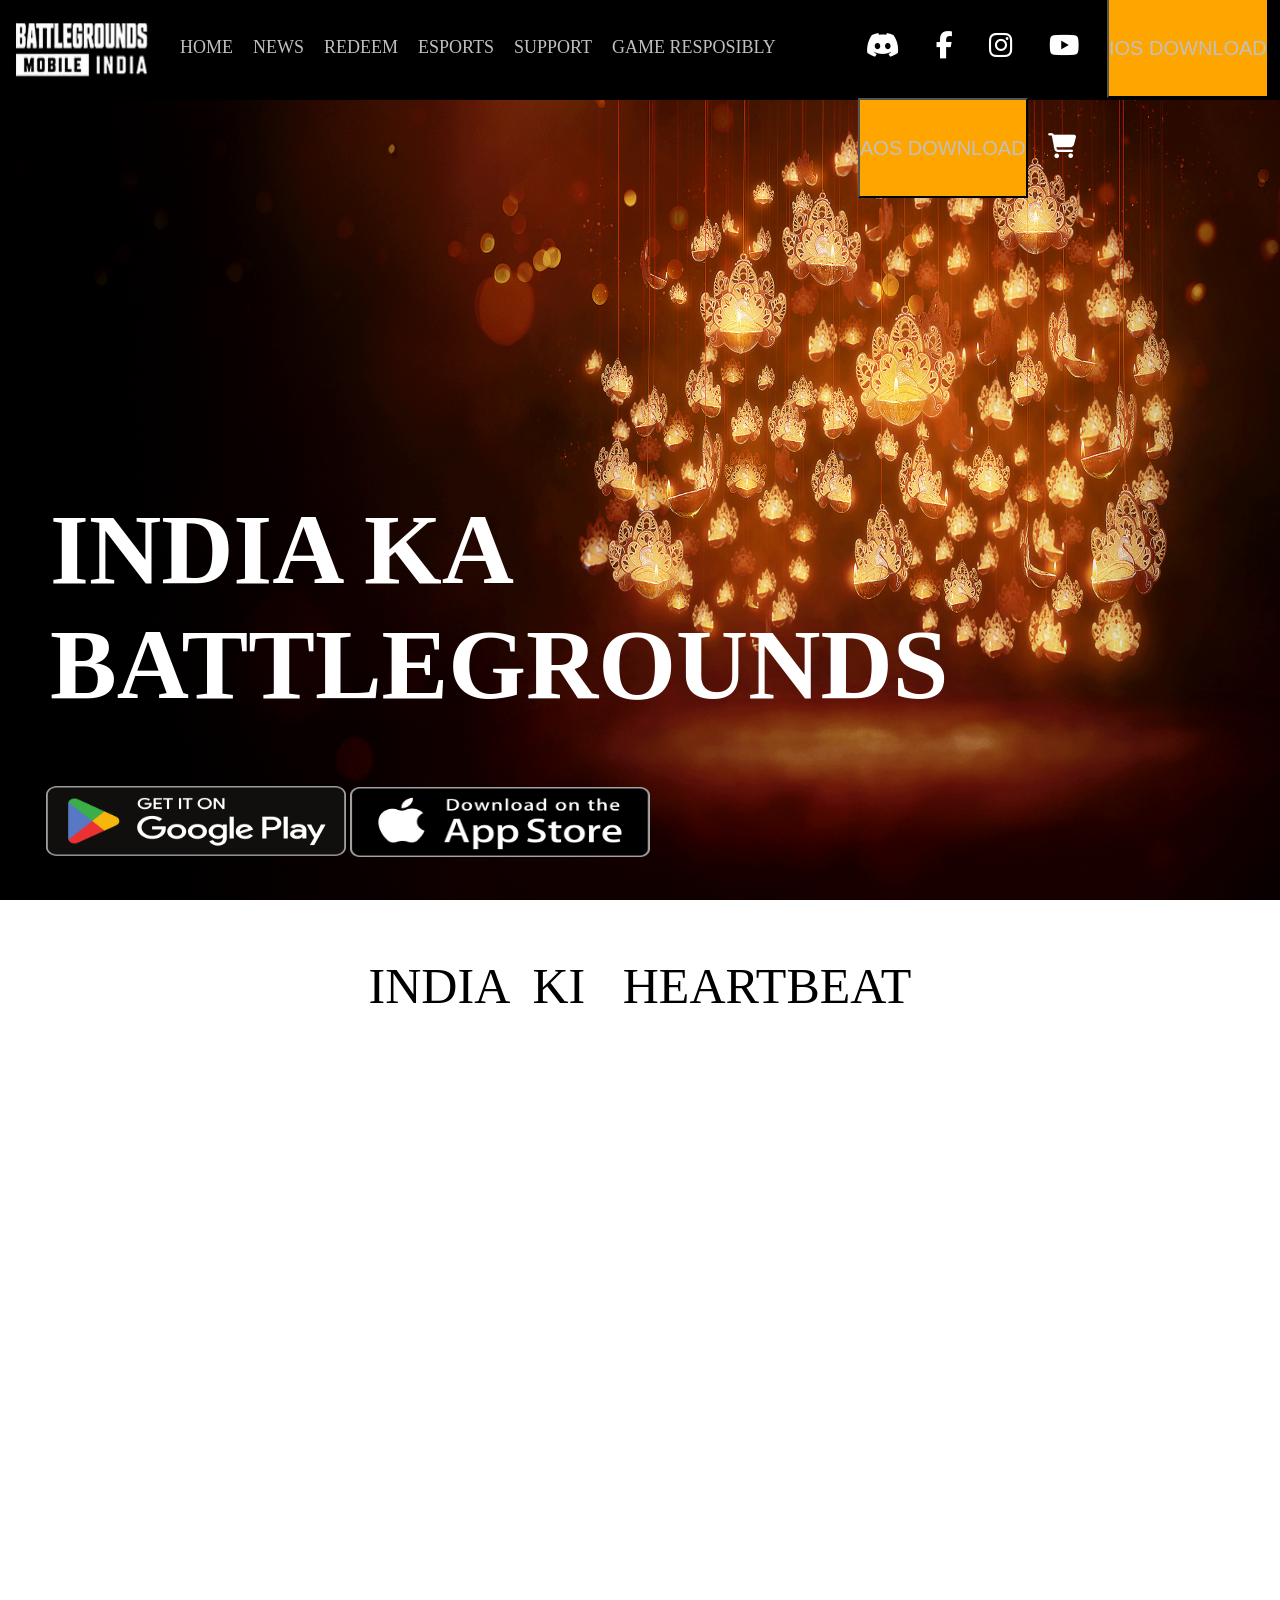
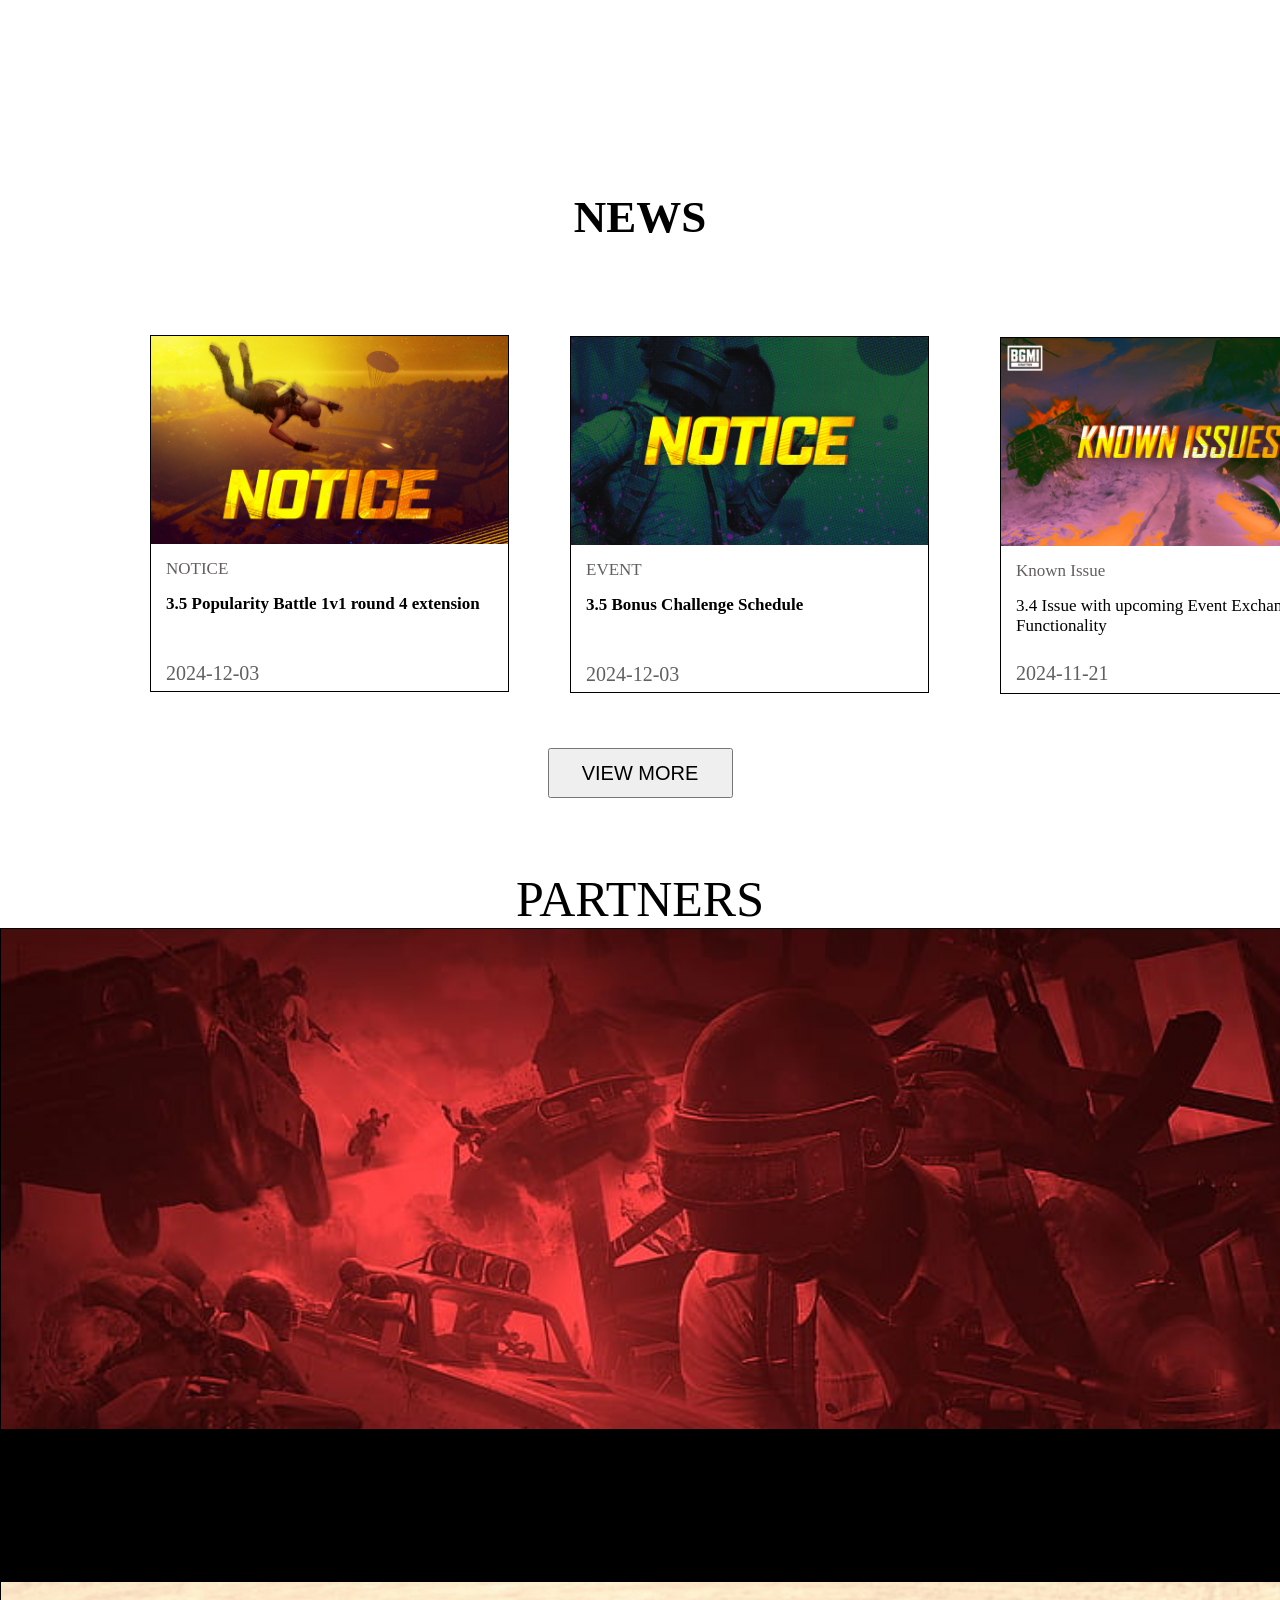
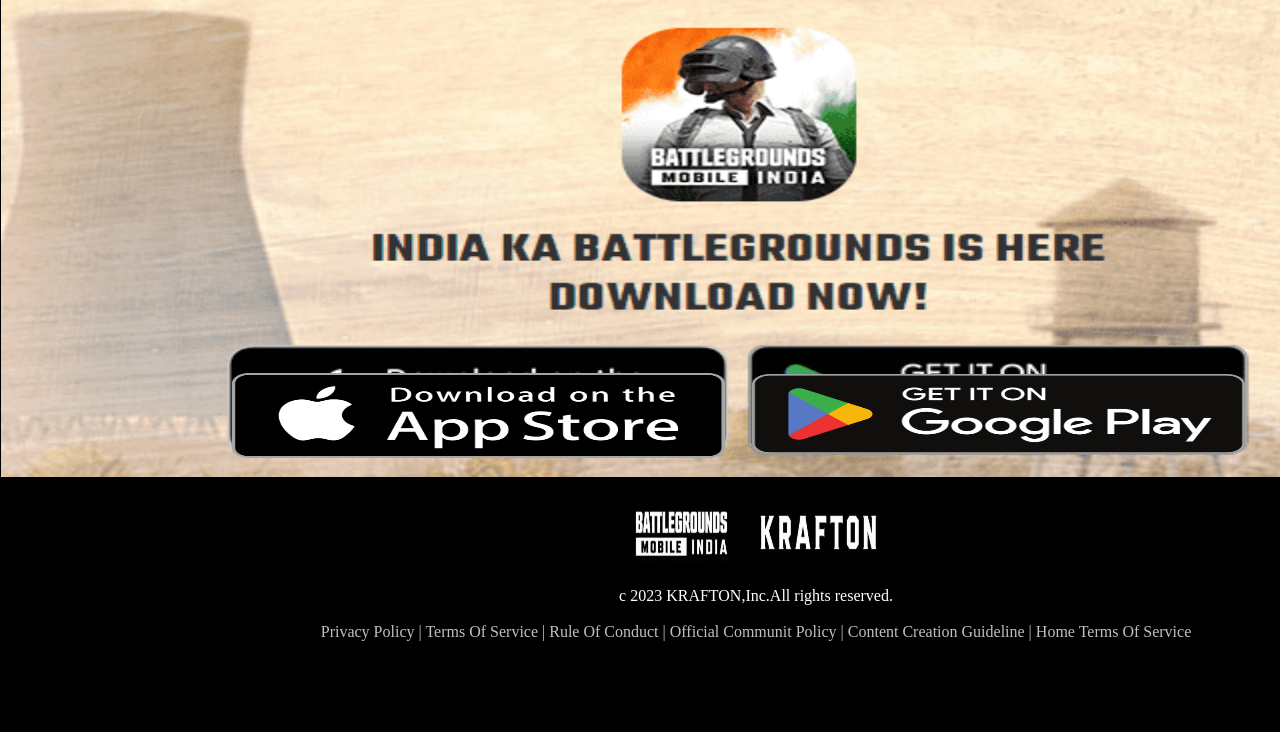
<file: index.html>
<html>
    <head>
        <title>BATTLEGROUND MOBILE INDIA</title>
        <link rel="stylesheet" href="CSSFILE/style.css">
        <link rel="stylesheet" href="https://cdnjs.cloudflare.com/ajax/libs/font-awesome/6.7.1/css/all.min.css"/>
    </head>
    <body>
        <!-- HEADERBAR---------------------- -->
        <div class="header_bar">
            <img class="bgmi_name" src="images/bgmiimagecopy.jpg">
            <div class="menu_bar">
                <ul>
                    <li><a href="http://127.0.0.1:5501/index.html">HOME</a></li>
                    <li><a href="http://127.0.0.1:5501/news.html">NEWS</a></li>
                    <li><a href="http://127.0.0.1:5501/reedem.htm">REDEEM</a></li>
                    <li><a href="#">ESPORTS</a></li>
                    <li><a href="#">SUPPORT</a></li>
                    <li><a href="#">GAME RESPOSIBLY</a></li>           
                </ul>          
            </div>
             <div class="font">
                <ul>
                    <li><a href="http://127.0.0.1:5501/discord.html"><i class="fa-brands fa-discord"></i></a></li>
                    <li><a href="#"><i class="fa-brands fa-facebook-f"></i></a></li>
                    <li><a href="#"><i class="fa-brands fa-instagram"></i></a></li>
                    <li><a href="https://www.youtube.com/channel/UCe31NPEeRGO0hcznx6Tdb-g"><i class="fa-brands fa-youtube"></i></a></li>
                    <li><button style="height:100px;font-size: 20px;background-color:orange;"><a href="https://apps.apple.com/app/id1526436837?mt=8">IOS DOWNLOAD</a></button></li>
                    <li><button style="height:100px;font-size: 20px;background-color:orange;"><a href="https://play.google.com/store/apps/details?id=com.pubg.imobile">AOS DOWNLOAD</a></button></li>
                    <li><a href="https://www.unipin.com/in/bgmi?utm_source=Referral&utm_medium=Website&utm_campaign=BGMI-Website"><i class="fa-solid fa-cart-shopping"></i></a></li>
                </ul>    
             </div>
        </div>
            <div> 
                <img class="back_image" src="images/deepaks.png">
                <h1 style="font-size: 100PX;color:white;margin-top: -408PX;margin-left: 50px;">INDIA KA<br> BATTLEGROUNDS</h1>
            </div>
        <div class="playstore">
           <a href="https://play.google.com/store/apps/details?id=com.pubg.imobile"> <img class="google_play" src="images/Google_Play.webp"></a>
            <a href="https://apps.apple.com/app/id1526436837?mt=8"><img class="applestore" src="images/appstore.webp"></a>
        </div> 
        <!-- VIDEOOOO -->
        <p style="text-align: center;margin-top: -30px;font-size:50px;">INDIA &nbsp;KI &nbsp; HEARTBEAT</p>
        <br><br>
        <center>
        <iframe width="1200px" height="650px" src="https://www.youtube.com/embed/5NfkxxxndRc?si=auGKI9SRDJ28cyaH" title="YouTube video player" frameborder="0" allow="accelerometer; autoplay; clipboard-write; encrypted-media; gyroscope; picture-in-picture; web-share" referrerpolicy="strict-origin-when-cross-origin" allowfullscreen></iframe>
    </center>  <BR><BR><BR><BR><BR>
        <!-- NEEWWWWSSSSS -->
    <H1 style="text-align: center;font-size:45PX;">NEWS</H1><BR><BR>
        <!-- PAGE11-----------------------------------------   -->
        <div class="n1"> 
        <a href="http://127.0.0.1:5500/news2.html"><img class="notice1" src="images/NOTICE1.jpg"></a>
        <p style="color: rgb(100, 95, 95);font-size: 17px;margin: 15px;">NOTICE</p>
        <h4 style="margin:15px;font-size: 17px;">3.5 Popularity Battle 1v1 round 4 extension</h4>
        <br>
        <p style="color: rgb(100, 95, 95);font-size: 20px;margin: 15px;">2024-12-03</p>
        </div>
        <!-- PAGEEE22222---------------------- -->
        <div class="n2">  <a href="http://127.0.0.1:5500/NEWS3.HTML"><img class="notice2" src="images/NOTICE2.jpg"></a>
            <p style="color: rgb(100, 95, 95);font-size: 17px;margin: 15px;">EVENT</p>
            <h4 style="margin:15px;font-size: 17px;">3.5 Bonus Challenge Schedule</h4>
            <br>
            <p style="color: rgb(100, 95, 95);font-size: 20px;margin: 15px;">2024-12-03</p>
        </div>
        <!-- PAGE____33333333--------------------------------- -->
        <div class="n3"> <a href="http://127.0.0.1:5500/news4.html"><img class="notice3" src="images/NOTICE3.jpg"></a>
            <p style="color: rgb(100, 95, 95);font-size: 17px;margin: 15px;">Known Issue</p>
            <p style="margin:15px;font-size: 17px;">3.4 Issue with upcoming Event Exchange Functionality</p>    
            <p style="color: rgb(100, 95, 95);font-size: 20px;margin-top: 26px; margin-left: 15px;">2024-11-21</p>
        </div><br><br><br>       
           <center> <button style="height: 50px;width: 185px;  text-align: center;font-size: 20px;">VIEW MORE</button></center><br><br><br><br>
           <center><P style="color: black; font-size: 50PX;margin-top: 0PX;">PARTNERS</P></center>
            <!-- VIDEOOSSSSSS-------------------------------------------------- -->
           <div class="backimg"> 
               <div class="videos">
                   <iframe  width="24%" height="315" src="https://www.youtube.com/embed/2iURZ2C1hX0?si=e2WXkCdbNdg9wGUl" title="YouTube video player" frameborder="0" allow="accelerometer; autoplay; clipboard-write; encrypted-media; gyroscope; picture-in-picture; web-share" referrerpolicy="strict-origin-when-cross-origin" allowfullscreen></iframe>
                   <iframe width="24%" height="315" src="https://www.youtube.com/embed/CHzTggyYp0Q?si=VzyhWz5b0rrrBL5E" title="YouTube video player" frameborder="0" allow="accelerometer; autoplay; clipboard-write; encrypted-media; gyroscope; picture-in-picture; web-share" referrerpolicy="strict-origin-when-cross-origin" allowfullscreen></iframe>
                   <iframe width="24%" height="315" src="https://www.youtube.com/embed/WE1EclPONAM?si=wew4vT9igh4Sw_jC" title="YouTube video player" frameborder="0" allow="accelerometer; autoplay; clipboard-write; encrypted-media; gyroscope; picture-in-picture; web-share" referrerpolicy="strict-origin-when-cross-origin" allowfullscreen></iframe>
                   <iframe width="24%" height="315" src="https://www.youtube.com/embed/sbVZ5IaBPWM?si=K5sp6J_xd6vPXh6a" title="YouTube video player" frameborder="0" allow="accelerometer; autoplay; clipboard-write; encrypted-media; gyroscope; picture-in-picture; web-share" referrerpolicy="strict-origin-when-cross-origin" allowfullscreen></iframe>
               </div>        
           </div>
           <!-- FOOTER BAR -->
           <div class="footer_bar">
            <img style="width: 100%;height: 55%;margin-top: 10%;" src="images/indiakabgmi.png">
            <div class="play_store">
                <a href="https://play.google.com/store/apps/details?id=com.pubg.imobile"> <img class="googleplay" src="images/Google_Play.webp"></a>
                 <a href="https://apps.apple.com/app/id1526436837?mt=8"><img class="apple_store" src="images/appstore.webp"></a>
             </div> 
            <center><img style="width: 300px;height: 70px;margin-top: -60px;" src="images/krafton.jpg"><br><br>
            <p style="color: white;">c 2023 KRAFTON,Inc.All rights reserved.</p><br>
             <p style="color: silver;"> Privacy Policy | Terms Of Service | Rule Of Conduct | Official Communit Policy | Content Creation Guideline | Home Terms Of Service
            </p>
            </center>
            </div> 
          
    </body>
</html>
</file>
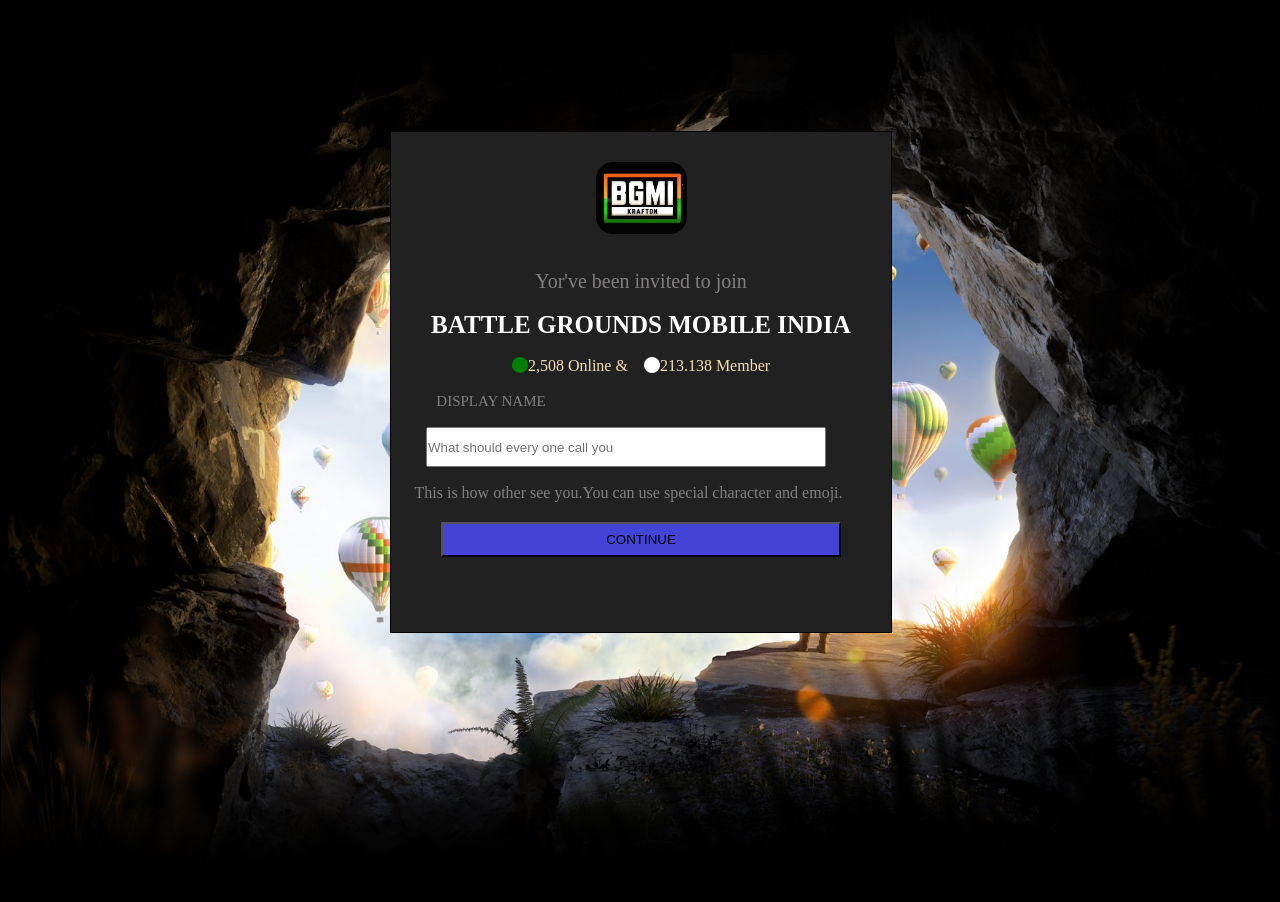
<file: discord.html>
<html>
    <head>
        <link rel="stylesheet" href="CSSFILE/discord.css">
        <link rel="stylesheet" href="https://cdnjs.cloudflare.com/ajax/libs/font-awesome/6.7.1/css/all.min.css"/>
    </head>
    <body>
         <div class="background">
           <center>
            <div class="blackbox">
                <img style="width: 91px;height: 72px;border-radius:17PX;margin-top: 30px;" src="images/bgmilogo.jpg">
                <br><br><br>
                <p style="color: rgb(128, 126, 126);font-size: 20px;">Yor've been invited to join</p><br>   
                <h3 style="color: white;font-size: 25;">BATTLE GROUNDS MOBILE INDIA</h3><br>
                <p style="color: wheat;">
                <i style="color: green;" class="fa-solid fa-circle"></i>2,508 Online&nbsp;&&nbsp;&nbsp;&nbsp;
                <i style="color: white;"  class="fa-solid fa-circle"></i>213.138 Member
            </p><br>    
            <p style="color: gray;margin-right: 300px;font-size: 15;"> DISPLAY NAME<br><br>
            <input style="width: 400px;height: 40px;margin-left: 35px;" type="text"placeholder="What should every one call you">
            <br><br>
            <p style="color: grey;margin-right: 25px;">This is how other see you.You can use special character and emoji.</p>
            <button style="background-color: rgb(67, 67, 215);width: 400px;height: 35px;margin-top: 20px;">CONTINUE</button>
         </div>
         </center>
    </body>
</html>
</file>
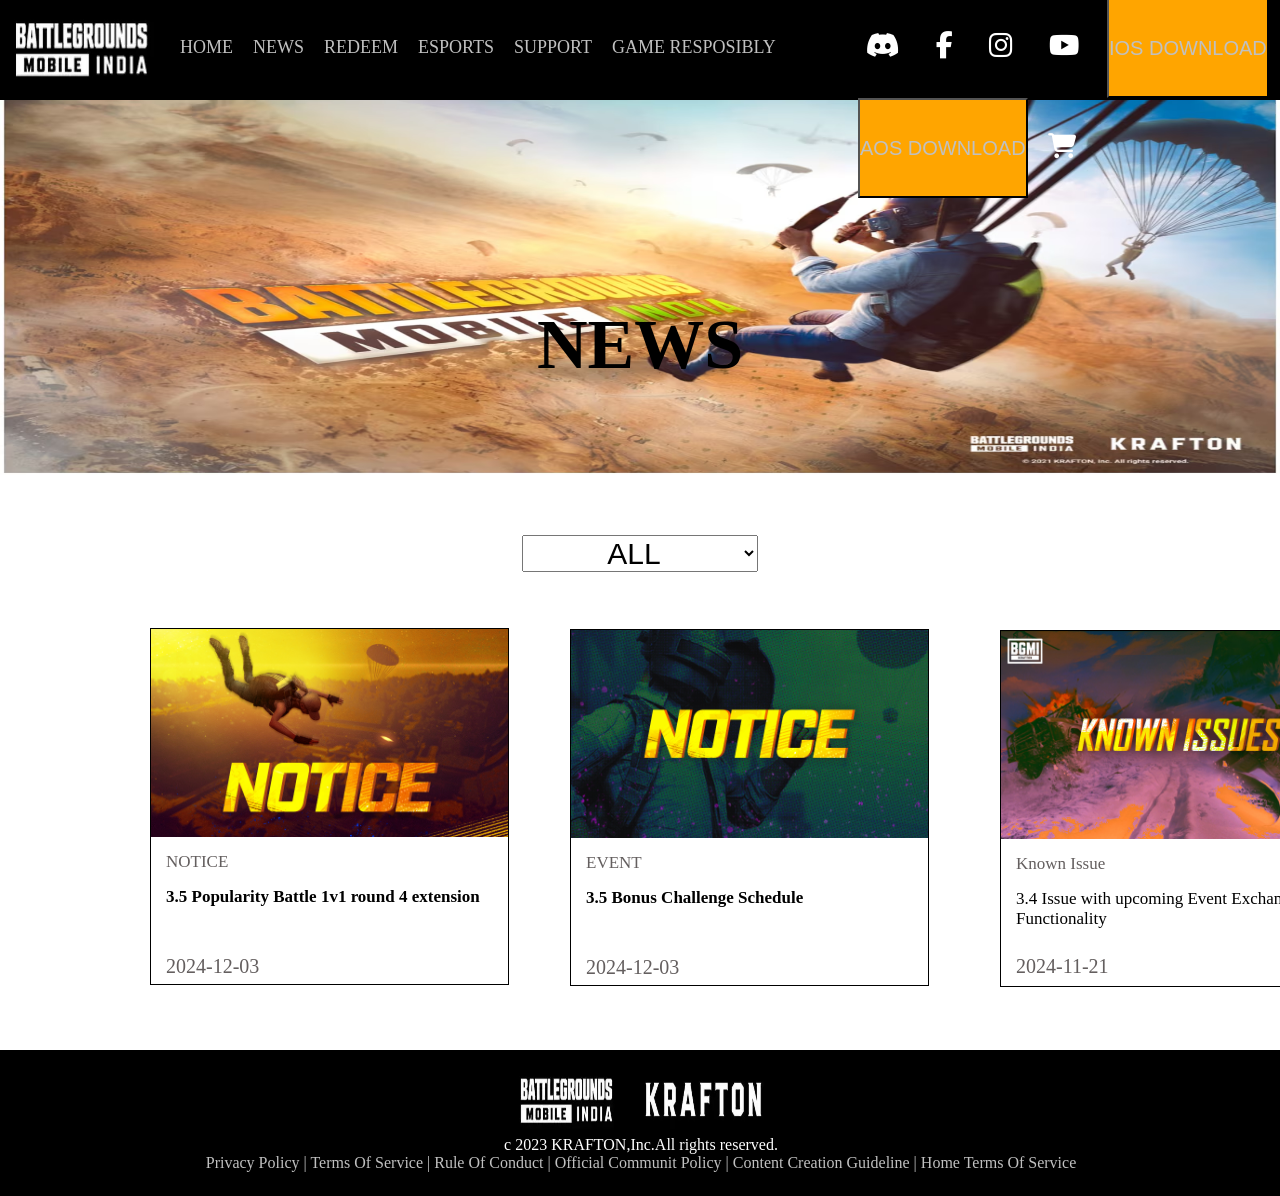
<file: news.html>
<html>
    <head>
        <title>BATTLEGROUND MOBILE INDIA</title>
        <link rel="stylesheet" href="CSSFILE/new.css">
        <link rel="stylesheet" href="https://cdnjs.cloudflare.com/ajax/libs/font-awesome/6.7.1/css/all.min.css"/>
    </head>
    <body>
        <!-- HEADERBAR__________________ -->
        <div class="header_bar">
            <img class="bgmi_name" src="images/bgmiimagecopy.jpg">
        <!-- MENU_______________ -->
        <div class="menu_bar">
            <ul>
                <li><a href="http://127.0.0.1:5501/index.html">HOME</a></li>
                <li><a href="http://127.0.0.1:5501/news.html">NEWS</a></li>
                <li><a href="http://127.0.0.1:5501/reedem.html">REDEEM</a></li>
                <li><a href="#">ESPORTS</a></li>
                <li><a href="#">SUPPORT</a></li>
                <li><a href="#">GAME RESPOSIBLY</a></li>           
            </ul>          
        </div>
        <!-- FONTS______________________-- -->
        <div class="font">
            <ul>
                <li><a href="http://127.0.0.1:5501/discord.html"><i class="fa-brands fa-discord"></i></a></li>
                <li><a href="#"><i class="fa-brands fa-facebook-f"></i></a></li>
                <li><a href="#"><i class="fa-brands fa-instagram"></i></a></li>
                <li><a href="https://www.youtube.com/channel/UCe31NPEeRGO0hcznx6Tdb-g"><i class="fa-brands fa-youtube"></i></a></li>
                <li><button style="height:100px;font-size: 20px;background-color:orange;"><a href="https://apps.apple.com/app/id1526436837?mt=8">IOS DOWNLOAD</a></button></li>
                <li><button style="height:100px;font-size: 20px;background-color:orange;"><a href="https://play.google.com/store/apps/details?id=com.pubg.imobile">AOS DOWNLOAD</a></button></li>
                <li><a href="https://www.unipin.com/in/bgmi?utm_source=Referral&utm_medium=Website&utm_campaign=BGMI-Website"><i class="fa-solid fa-cart-shopping"></i></a></li>
            </ul>    
        </div> 
    </div>
            <!-- OPTIONS_______________ -->
            <img style="width: 100%;height: 42%;margin-top: 97px;" src="images/newsimg.avif">
            <h1 style="font-size: 70PX;  text-align: center;margin-top: -170px;">NEWS</h1>
            <CENTER>
            <select style="font-size: 30PX;text-align: center;margin-top: 150PX;">
                <option>ALL</option>
                <option>EVENT</option>
                <option>KNOWN ISSUE</option>
                <option>NOTICE</option>
            </select>
            </CENTER>
            <!-- NOTICE________________!1111111 -->
        <div class="n1"> <a href="http://127.0.0.1:5501/news2.html"><img class="notice1" src="images/NOTICE1.jpg"></a>
            <p style="color: rgb(100, 95, 95);font-size: 17px;margin: 15px;">NOTICE</p>
            <h4 style="margin:15px;font-size: 17px;">3.5 Popularity Battle 1v1 round 4 extension</h4>
            <br>
            <p style="color: rgb(100, 95, 95);font-size: 20px;margin: 15px;">2024-12-03</p>
            </div>
            <!-- NOTICE____________@222222222 -->
            <div class="n2"> <a href="http://127.0.0.1:5501/NEWS3.HTML"> <img class="notice2" src="images/NOTICE2.jpg"></a>
                <p style="color: rgb(100, 95, 95);font-size: 17px;margin: 15px;">EVENT</p>
                <h4 style="margin:15px;font-size: 17px;">3.5 Bonus Challenge Schedule</h4>
                <br>
                <p style="color: rgb(100, 95, 95);font-size: 20px;margin: 15px;">2024-12-03</p>
            </div>
            <!-- NOTICE_________________33333333333 -->
            <div class="n3"><a href="http://127.0.0.1:5501/news4.html"> <img class="notice3" src="images/NOTICE3.jpg"></a>
                <p style="color: rgb(100, 95, 95);font-size: 17px;margin: 15px;">Known Issue</p>
                <p style="margin:15px;font-size: 17px;">3.4 Issue with upcoming Event Exchange Functionality</p>
            
                <p style="color: rgb(100, 95, 95);font-size: 20px;margin-top: 26px; margin-left: 15px;">2024-11-21</p>
            </div>
            <!-- FOOTERBAR____________ -->
            <div class="footer_bar">
                <center><img style="width: 300px;height: 70px;margin-top: 15px;" src="images/krafton.jpg"><br>
                <p style="color: white;">c 2023 KRAFTON,Inc.All rights reserved.</p>
                 <p style="color: silver;"> Privacy Policy | Terms Of Service | Rule Of Conduct | Official Communit Policy | Content Creation Guideline | Home Terms Of Service
                </p>
                </center>
               </div>
        </body>
        </html>
</file>
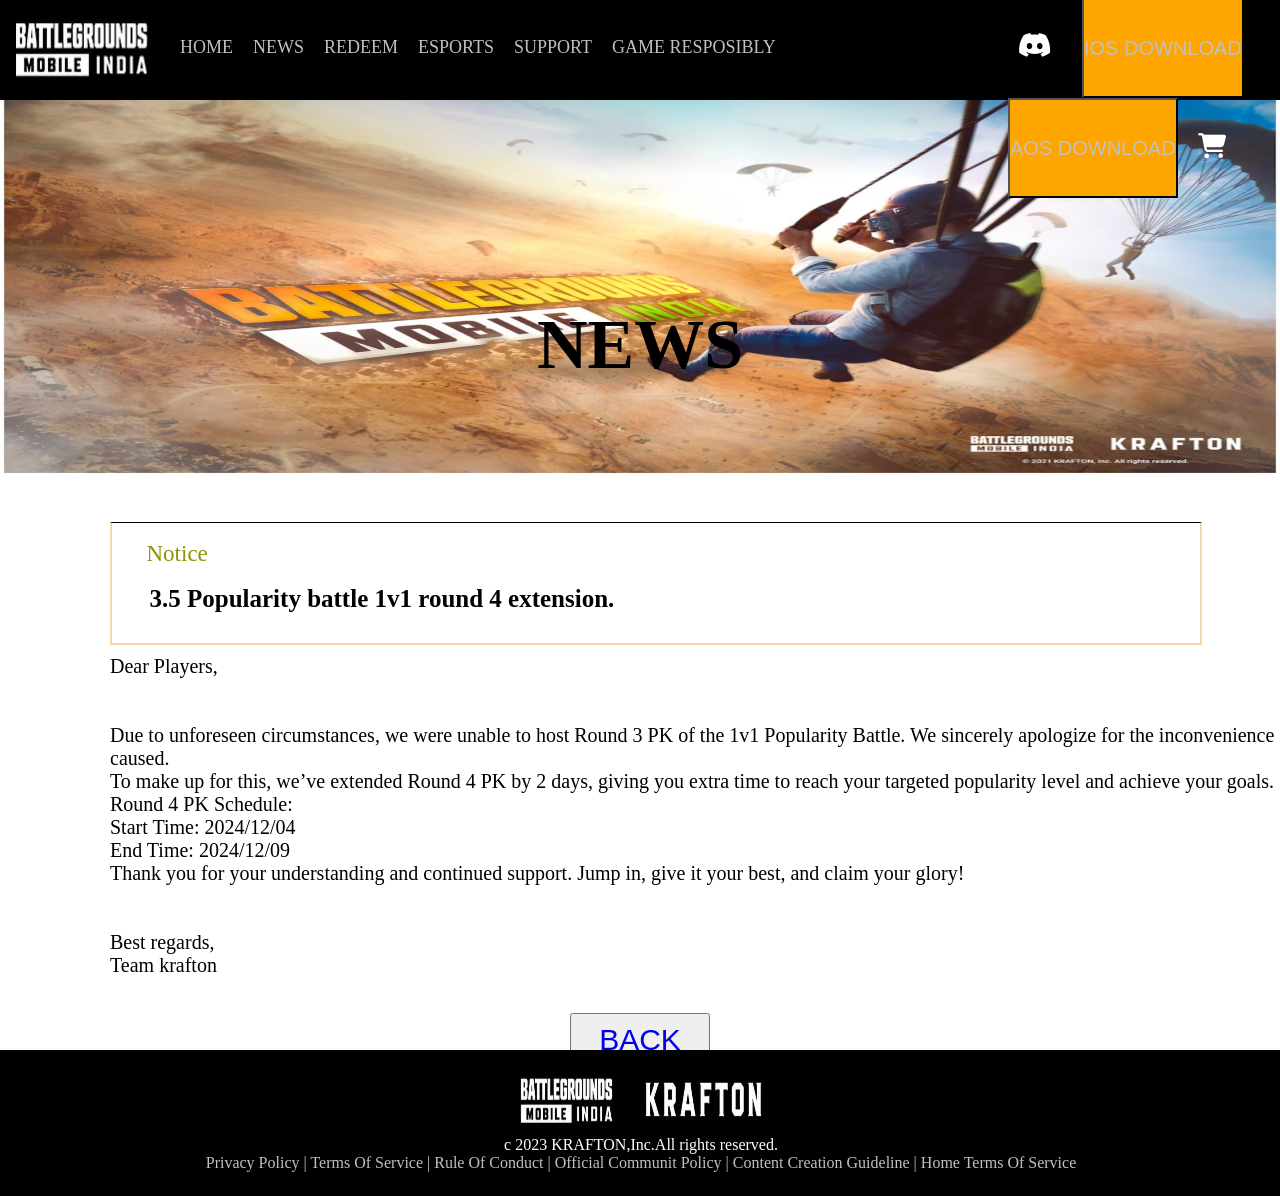
<file: news2.html>
<html>
    <head>
        <title>BATTLEGROUND MOBILE INDIA</title>
        <link rel="stylesheet" href="CSSFILE/news2.css">
        <link rel="stylesheet" href="https://cdnjs.cloudflare.com/ajax/libs/font-awesome/6.7.1/css/all.min.css"/>
    </head>
    <body> 
        <!-- HEADERBAR_____________ -->
        <div class="header_bar">
            <img class="bgmi_name" src="images/bgmiimagecopy.jpg">
        <!-- MENU________ -->
        <div class="menu_bar">
            <ul>
                <li><a href="http://127.0.0.1:5501/index.html">HOME</a></li>
                <li><a href="http://127.0.0.1:5501/news.html">NEWS</a></li>
                <li><a href="http://127.0.0.1:5501/reedem.html">REDEEM</a></li>
                <li><a href="#">ESPORTS</a></li>
                <li><a href="#">SUPPORT</a></li>
                <li><a href="#">GAME RESPOSIBLY</a></li>           
            </ul>          
        </div>
        <!-- FONTS__________ -->
        <div class="font">
            <ul>
                <li><a href="http://127.0.0.1:5501/discord.html"><i class="fa-brands fa-discord"></i></a></li>
                <li><button style="height:100px;font-size: 20px;background-color:orange;"><a href="https://apps.apple.com/app/id1526436837?mt=8">IOS DOWNLOAD</a></button></li>
                <li><button style="height:100px;font-size: 20px;background-color:orange;"><a href="https://play.google.com/store/apps/details?id=com.pubg.imobile">AOS DOWNLOAD</a></button></li>
                <li><a href="https://www.unipin.com/in/bgmi?utm_source=Referral&utm_medium=Website&utm_campaign=BGMI-Website"><i class="fa-solid fa-cart-shopping"></i></a></li>
            </ul>    
        </div> 
    </div>
            <img style="width: 100%;height: 42%;margin-top: 97px;" src="images/newsimg.avif">
            <h1 style="font-size: 70PX;  text-align: center;margin-top: -170px;">NEWS</h1>
            <!-- INFORMATION________________ -->
            <div class="INFO"><br>
             <P style="color: rgb(146, 146, 6);font-size: 23px;">&nbsp;&nbsp;&nbsp;&nbsp;&nbsp;&nbsp;Notice<BR></P><br>
               <h1 style="font-size: 25px;"> &nbsp;&nbsp;&nbsp;&nbsp;&nbsp;&nbsp;3.5 Popularity battle 1v1 round 4 extension.</h1>
            </div>
            <p style="margin-left: 110px;margin-top: 10px;font-size: 20px;">Dear Players,<br>
                <br>
                <br>
                Due to unforeseen circumstances, we were unable to host Round 3 PK of the 1v1 Popularity Battle. We sincerely apologize for the inconvenience caused.
                <br>
                To make up for this, we’ve extended Round 4 PK by 2 days, giving you extra time to reach your targeted popularity level and achieve your goals.
                <br>
                Round 4 PK Schedule:<br>
                Start Time: 2024/12/04<br>
                End Time: 2024/12/09<br>
                Thank you for your understanding and continued support. Jump in, give it your best, and claim your glory!<br>
                <br>
                <br>
                Best regards,
                <br>
                Team krafton</p><br><br>
                <center><button style="font-size: 30px;height: 53px;width: 140px;"><a href="http://127.0.0.1:5501/news.html">BACK</a></button></center><br><br>
                <!-- FOOOTER_BAR___________ -->
                <div class="footer_bar">
                    <center><img style="width: 300px;height: 70px;margin-top: 15px;" src="images/krafton.jpg"><br>
                    <p style="color: white;">c 2023 KRAFTON,Inc.All rights reserved.</p>
                     <p style="color: silver;"> Privacy Policy | Terms Of Service | Rule Of Conduct | Official Communit Policy | Content Creation Guideline | Home Terms Of Service
                    </p>
                    </center>
                   </div>
            </body>
</html>
</file>
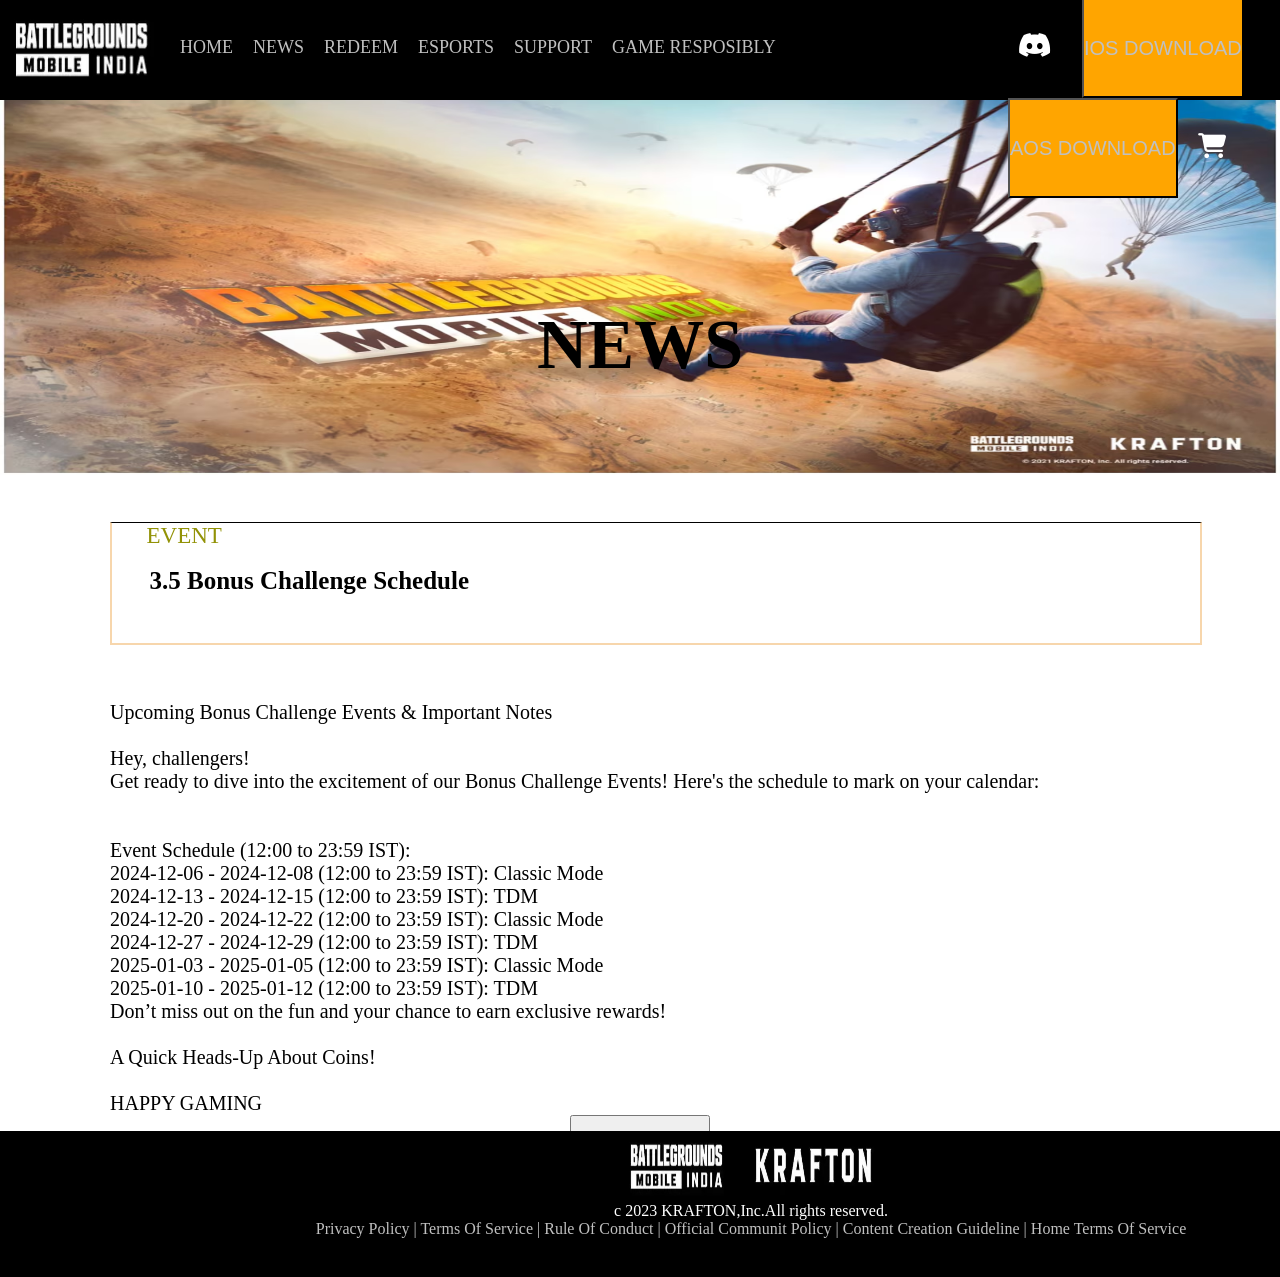
<file: NEWS3.HTML>
<html>
    <head>
        <title>BATTLEGROUND MOBILE INDIA</title>
        <link rel="stylesheet" href="CSSFILE/NEW3.CSS">
        <link rel="stylesheet" href="https://cdnjs.cloudflare.com/ajax/libs/font-awesome/6.7.1/css/all.min.css"/>
    </head>
    <body>
        <!-- HEADERBAR---------------------- -->
        <div class="header_bar">
            <img class="bgmi_name" src="images/bgmiimagecopy.jpg">
        <!-- MENUBAR_____________ -->
        <div class="menu_bar">
            <ul>
                <li><a href="http://127.0.0.1:5501/index.html">HOME</a></li>
                <li><a href="http://127.0.0.1:5501/news.html">NEWS</a></li>
                <li><a href="http://127.0.0.1:5501/reedem.html">REDEEM</a></li>
                <li><a href="#">ESPORTS</a></li>
                <li><a href="#">SUPPORT</a></li>
                <li><a href="#">GAME RESPOSIBLY</a></li>           
            </ul>          
        </div>
        <!-- FONT________ -->
        <div class="font">
            <ul>
                <li><a href="http://127.0.0.1:5501/discord.html"><i class="fa-brands fa-discord"></i></a></li>
                <li><button style="height:100px;font-size: 20px;background-color:orange;"><a href="https://apps.apple.com/app/id1526436837?mt=8">IOS DOWNLOAD</a></button></li>
                <li><button style="height:100px;font-size: 20px;background-color:orange;"><a href="https://play.google.com/store/apps/details?id=com.pubg.imobile">AOS DOWNLOAD</a></button></li>
                <li><a href="https://www.unipin.com/in/bgmi?utm_source=Referral&utm_medium=Website&utm_campaign=BGMI-Website"><i class="fa-solid fa-cart-shopping"></i></a></li>
            </ul>    
        </div> 
    </div>
            <img style="width: 100%;height: 42%;margin-top: 97px;" src="images/newsimg.avif">
            <h1 style="font-size: 70PX;  text-align: center;margin-top: -170px;">NEWS</h1>
            <!-- CONTENT________________ -->
            <div class="info">
            <P style="color: rgb(146, 146, 6);font-size: 23px;">&nbsp;&nbsp;&nbsp;&nbsp;&nbsp;&nbsp;EVENT<BR></P><br>
                <h1 style="font-size: 25px;"> &nbsp;&nbsp;&nbsp;&nbsp;&nbsp;&nbsp;3.5 Bonus Challenge Schedule</h1>
             </div>
             <p style="margin-left: 110px;margin-top: 10px;font-size: 20px;">
                <BR><BR>
                Upcoming Bonus Challenge Events & Important Notes
                <br>
                <br>
                Hey, challengers!<br>
                Get ready to dive into the excitement of our Bonus Challenge Events! Here's the schedule to mark on your calendar:<br>
                <br>
                <br>
                Event Schedule (12:00 to 23:59 IST):
                <br>
                2024-12-06 - 2024-12-08 (12:00 to 23:59 IST): Classic Mode<br>
                2024-12-13 - 2024-12-15 (12:00 to 23:59 IST): TDM<br>
                2024-12-20 - 2024-12-22 (12:00 to 23:59 IST): Classic Mode<br>
                2024-12-27 - 2024-12-29 (12:00 to 23:59 IST): TDM<br>
                2025-01-03 - 2025-01-05 (12:00 to 23:59 IST): Classic Mode<br>
                2025-01-10 - 2025-01-12 (12:00 to 23:59 IST): TDM<br>
                Don’t miss out on the fun and your chance to earn exclusive rewards!<br>
                <br>
                A Quick Heads-Up About Coins!<br>
                <br>
                HAPPY GAMING
             </p>
             <center><button style="font-size: 30px;height: 53px;width: 140px;"><a href="http://127.0.0.1:5501/news.html">BACK</a></button></center><br><br><br>
             <div class="footer_bar">
                <center><img style="width: 300px;height: 70px;margin-top: 15PXpx;" src="images/krafton.jpg"><br>
                <p style="color: white;">c 2023 KRAFTON,Inc.All rights reserved.</p>
                 <p style="color: silver;"> Privacy Policy | Terms Of Service | Rule Of Conduct | Official Communit Policy | Content Creation Guideline | Home Terms Of Service
                </p>
                </center>
            
               </div>
    </body>
</html>
</file>
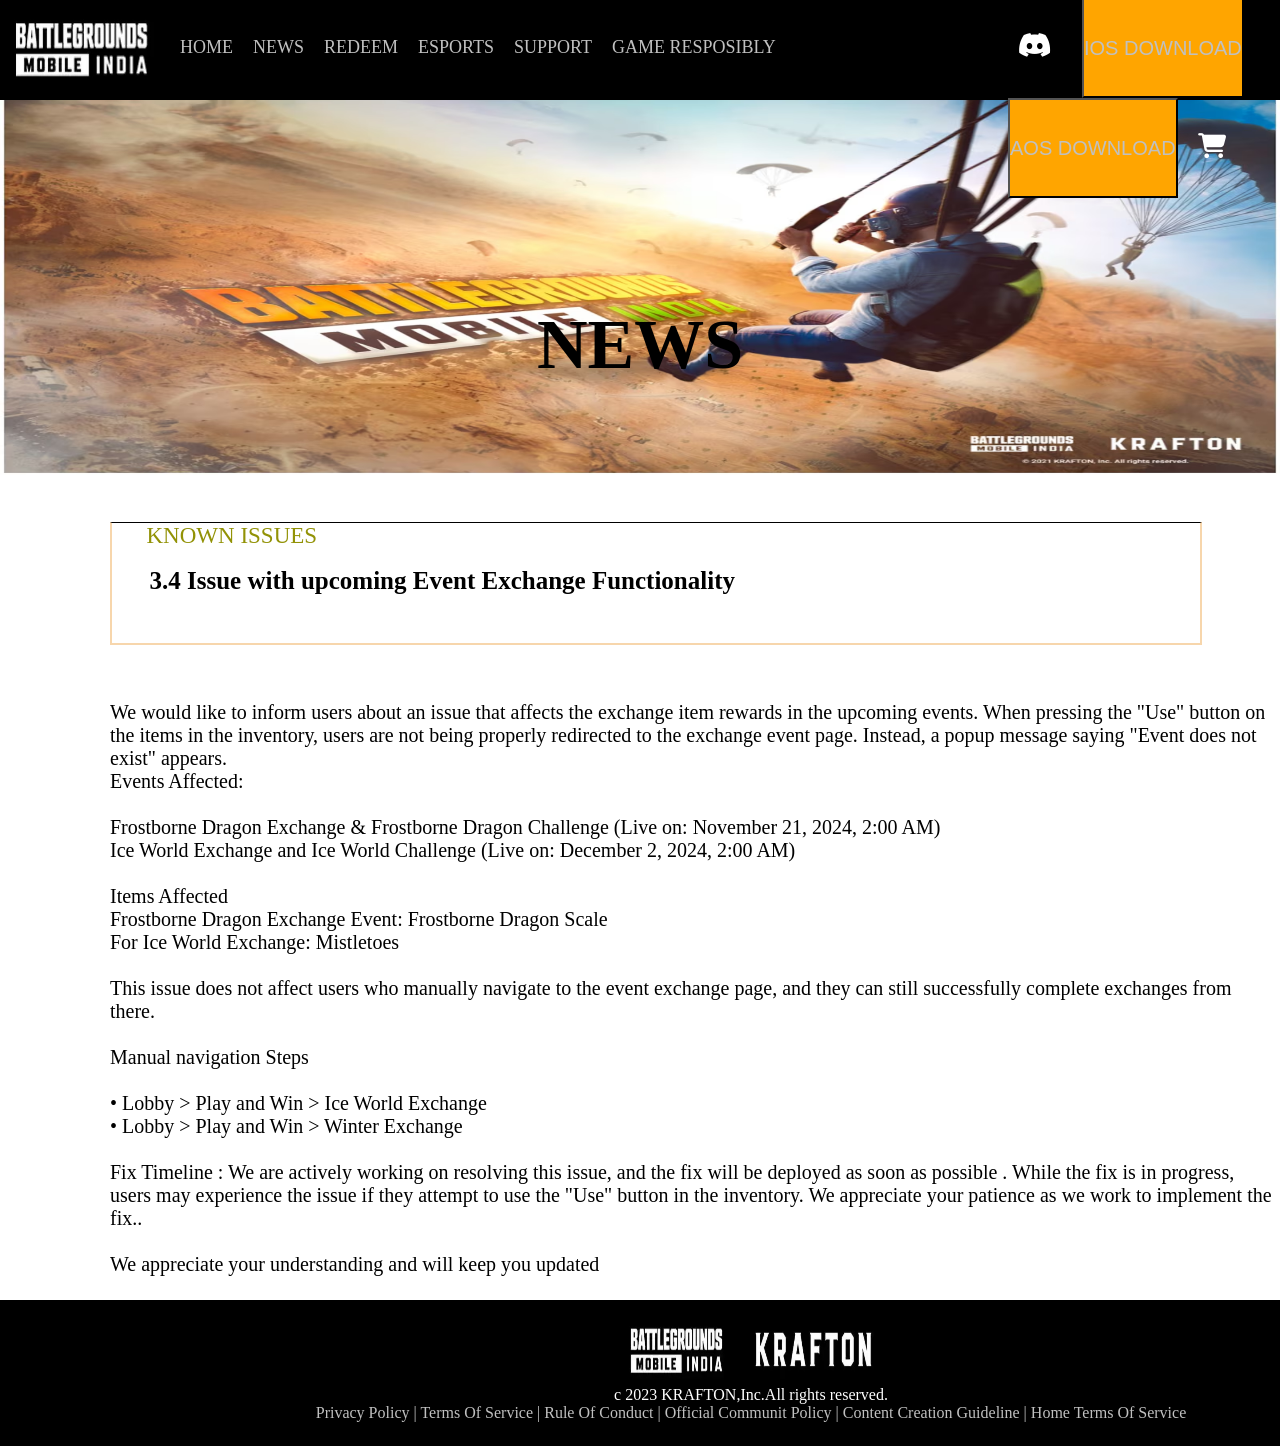
<file: news4.html>
<html>
    <head>
        <title>BATTLEGROUND MOBILE INDIA</title>
        <link rel="stylesheet" href="CSSFILE/news4.css">
        <link rel="stylesheet" href="https://cdnjs.cloudflare.com/ajax/libs/font-awesome/6.7.1/css/all.min.css"/>
    </head>
    <body>
        <!-- HEADER_BAR_____________ -->
        <div class="header_bar">
            <img class="bgmi_name" src="images/bgmiimagecopy.jpg">
        <!-- MENU___________________ -->
        <div class="menu_bar">
            <ul>
                <li><a href="http://127.0.0.1:5501/index.html">HOME</a></li>
                <li><a href="http://127.0.0.1:5501/news.html">NEWS</a></li>
                <li><a href="http://127.0.0.1:5501/reedem.html">REDEEM</a></li>
                <li><a href="#">ESPORTS</a></li>
                <li><a href="#">SUPPORT</a></li>
                <li><a href="#">GAME RESPOSIBLY</a></li>           
            </ul>          
        </div>
        <!-- FONT_______________ -->
        <div class="font">
            <ul>
                <li><a href="http://127.0.0.1:5501/discord.html"><i class="fa-brands fa-discord"></i></a></li>
                <li><button style="height:100px;font-size: 20px;background-color:orange;"><a href="https://apps.apple.com/app/id1526436837?mt=8">IOS DOWNLOAD</a></button></li>
                <li><button style="height:100px;font-size: 20px;background-color:orange;"><a href="https://play.google.com/store/apps/details?id=com.pubg.imobile">AOS DOWNLOAD</a></button></li>
                <li><a href="https://www.unipin.com/in/bgmi?utm_source=Referral&utm_medium=Website&utm_campaign=BGMI-Website"><i class="fa-solid fa-cart-shopping"></i></a></li>
            </ul>    
        </div> 
    </div>
            <img style="width: 100%;height: 42%;margin-top: 97px;" src="images/newsimg.avif">
            <h1 style="font-size: 70PX;  text-align: center;margin-top: -170px;">NEWS</h1>
            <!-- <CONTENT-__________________________></CONTENT-__________________________> -->
            <div class="info">
            <P style="color: rgb(146, 146, 6);font-size: 23px;">&nbsp;&nbsp;&nbsp;&nbsp;&nbsp;&nbsp;KNOWN ISSUES<BR></P><br>
                <h1 style="font-size: 25px;"> &nbsp;&nbsp;&nbsp;&nbsp;&nbsp;&nbsp;3.4 Issue with upcoming Event Exchange Functionality</h1>
             </div>
             <p style="margin-left: 110px;margin-top: 10px;font-size: 20px;">
                <BR><BR>
                    We would like to inform users about an issue that affects the exchange item rewards in the upcoming events. When pressing the "Use" button on the items in the inventory, users are not being properly redirected to the exchange event page. Instead, a popup message saying "Event does not exist" appears.
                     <br>
                    Events Affected:<br>
                    <br>
                    Frostborne Dragon Exchange & Frostborne Dragon Challenge (Live on: November 21, 2024, 2:00 AM)<br>
                    Ice World Exchange and Ice World Challenge (Live on: December 2, 2024, 2:00 AM)<br>
                    <br>
                    Items Affected<br>
                    Frostborne Dragon Exchange Event: Frostborne Dragon Scale<br>
                    For Ice World Exchange: Mistletoes<br>
                    <br>
                    This issue does not affect users who manually navigate to the event exchange page, and they can still successfully complete exchanges from there.<br>
                    <br>
                    Manual navigation Steps<br>
                    <br>
                    • Lobby > Play and Win > Ice World Exchange<br>
                    • Lobby > Play and Win > Winter Exchange<br>
                    <br>
                    Fix Timeline : We are actively working on resolving this issue, and the fix will be deployed as soon as possible . While the fix is in progress, users may experience the issue if they attempt to use the "Use" button in the inventory. We appreciate your patience as we work to implement the fix..<br>
                    <br>
                    We appreciate your understanding and will keep you updated<br>
                </p>
                <BR><BR>
                <center><button style="font-size: 30px;height: 53px;width: 140px;"><a href="http://127.0.0.1:5501/news.html">BACK</a></button></center><br><br>
                <div class="footer_bar">
                    <center><img style="width: 300px;height: 70px;margin-top: 15px;" src="images/krafton.jpg"><br>
                    <p style="color: white;">c 2023 KRAFTON,Inc.All rights reserved.</p>
                     <p style="color: silver;"> Privacy Policy | Terms Of Service | Rule Of Conduct | Official Communit Policy | Content Creation Guideline | Home Terms Of Service
                    </p>
                    </center>
                   </div>
       </body>
   </html>
</file>
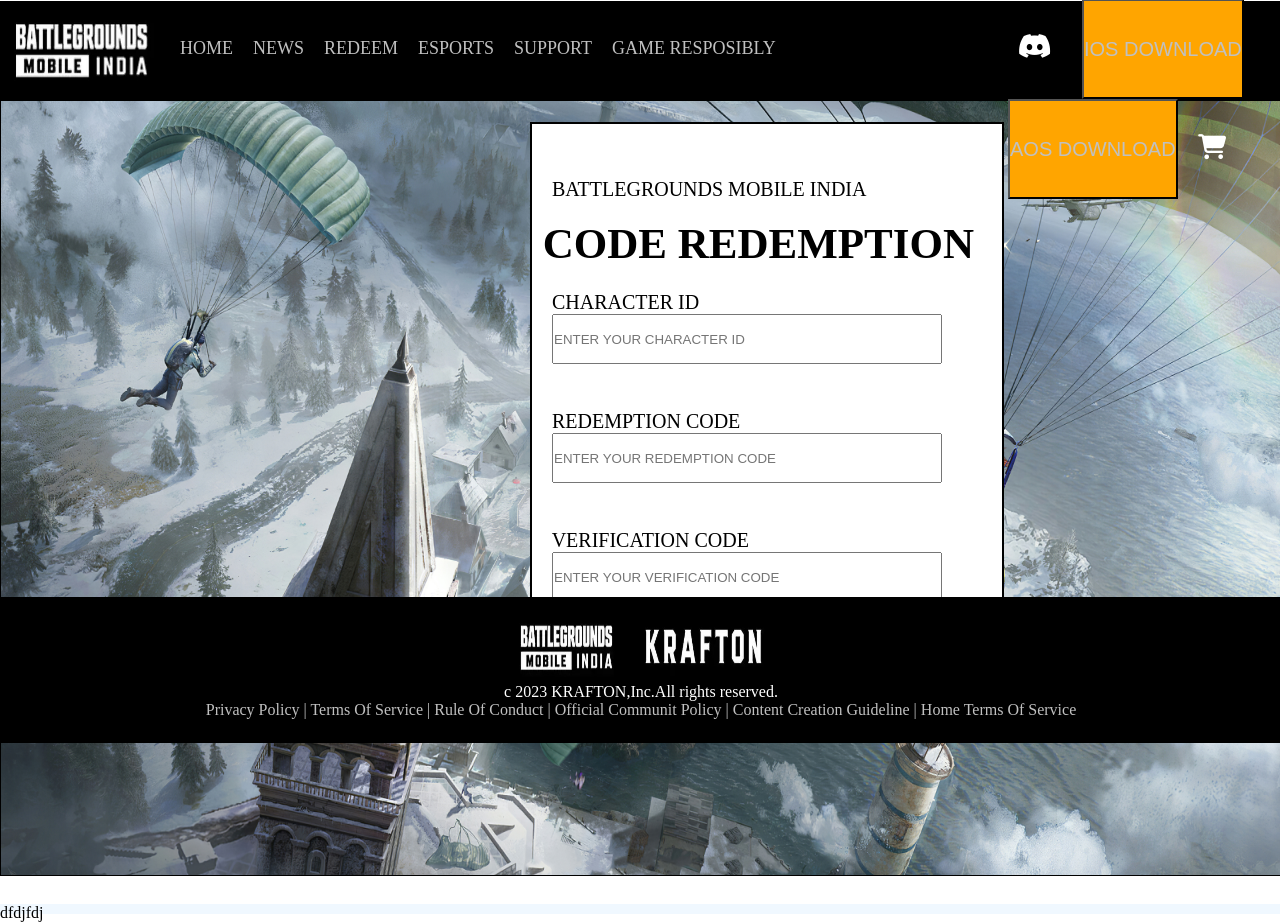
<file: reedem.html>
<html>
    <head>
        <title>BATTLEGROUND MOBILE INDIA</title>
        <link rel="stylesheet" href="CSSFILE/reedem.css">
        <link rel="stylesheet" href="https://cdnjs.cloudflare.com/ajax/libs/font-awesome/6.7.1/css/all.min.css"/>
    </head>
    <body>
        <!-- HEADER___BAR___________ -->
        <div class="header_bar">
            <img class="bgmi_name" src="images/bgmiimagecopy.jpg">
            <div class="menu_bar">
                <!-- MENU_______________ -->
                <ul>
                    <li><a href="http://127.0.0.1:5501/index.html">HOME</a></li>
                    <li><a href="http://127.0.0.1:5501/news.html">NEWS</a></li>
                    <li><a href="http://127.0.0.1:5501/reedem.html">REDEEM</a></li>
                    <li><a href="#">ESPORTS</a></li>
                    <li><a href="#">SUPPORT</a></li>
                    <li><a href="#">GAME RESPOSIBLY</a></li>           
                </ul>          
            </div>
            <!-- FONT_____________ -->
            <div class="font">
                <ul>
                    <li><a href="http://127.0.0.1:5501/discord.html"><i class="fa-brands fa-discord"></i></a></li>
                    <li><button style="height:100px;font-size: 20px;background-color:orange;"><a href="https://apps.apple.com/app/id1526436837?mt=8">IOS DOWNLOAD</a></button></li>
                    <li><button style="height:100px;font-size: 20px;background-color:orange;"><a href="https://play.google.com/store/apps/details?id=com.pubg.imobile">AOS DOWNLOAD</a></button></li>
                    <li><a href="https://www.unipin.com/in/bgmi?utm_source=Referral&utm_medium=Website&utm_campaign=BGMI-Website"><i class="fa-solid fa-cart-shopping"></i></a></li>
                </ul>    
            </div> 
        </div>
            <div class="backimage"> </div>
            <!-- SING______________UP -->
            <div class="sing_up">
                <BR><BR><br>
                <P style="font-size: 20PX;margin-left:20px;">BATTLEGROUNDS MOBILE INDIA</P><BR>
                    <H1 style="font-size: 43PX;">&nbsp;CODE REDEMPTION</H1>
                <font style="font-size: 20PX;margin-left: 20px;">
                    <BR>
                    &nbsp;&nbsp;&nbsp; CHARACTER ID<BR>
                    <input style="width: 390PX;height: 50PX;margin-left: 20px;" type="text" placeholder="ENTER YOUR CHARACTER ID">
                    <br><BR><BR>
                    &nbsp;&nbsp;&nbsp; REDEMPTION CODE
                    <input style="width: 390PX;height: 50PX;margin-left: 20px;" type="text" placeholder="ENTER YOUR REDEMPTION CODE">
                    <BR><BR><BR>
                    &nbsp;&nbsp;&nbsp; VERIFICATION CODE
                    <input style="width: 390PX;height: 50PX;margin-left: 20px;" type="text" placeholder="ENTER YOUR VERIFICATION CODE">
                    <BR><BR>
                <CENTER> <button style="background-color: yellow;color: black;width: 100PX;height: 50PX;"><B>REDEEM</B></button></CENTER>
                </font>
            </div>
            <!-- FOOTER_BAR____________________ -->
            <div class="footer_bar">
                <center><img style="width: 300px;height: 70px;margin-top: 15px;" src="images/krafton.jpg"><br>
                <p style="color: white;">c 2023 KRAFTON,Inc.All rights reserved.</p>
                <p style="color: silver;"> Privacy Policy | Terms Of Service | Rule Of Conduct | Official Communit Policy | Content Creation Guideline | Home Terms Of Service
                </p>
                </center>
            </div>     
        <div style="width: 100%;height: 10px;background-color: aliceblue;margin-top: 300px;">
            dfdjfdj
        </div>
       
       
    </body>
    </html>
</file>
<file: CSSFILE/style.css>
*
{
    margin: 0px;
    padding: 0px;
}
.header_bar
{
    border: 1px;
    background-color: black;
    height: 100px;
    width: 100%;
    position: fixed;
    top: 0px;
}
.bgmi_name
{
    height: 62px;
    width: 144px;
    margin-top: 19px;
    margin-left: 10px;
    
}
.menu_bar
{
    width: 667px;
    height: 28px;
    border: 0px solid black;
    margin-top: -44px;
    margin-left: 172px;
}
li
{
 display: inline;
 font-size: 18px;
 list-style: none;
 margin: 8px;
}
li a
{
    text-decoration: none;
    color:silver;
}
.menu_bar ul li a:hover
{
   color:yellow ;
}
.fa-brands
{    
    font-size: 27px;
    color:white;
    margin: 8px;
}
.font 
{     
    color: yellow;
    margin-left: 850px;
    margin-top: -67px;
}
.fa-solid
{
 font-size: 25px;
 color: white;
}
.fa-solid:hover
{
    color:yellow;
}
.fa-brands:hover
{
 color: yellow;
}
.back_image
{     
    width: 100%;
    height: 100%;
}
.playstore
{
    
    border: 1px solid white;
    width:500px ;
    height: 200px;
    margin-left:45px;
    margin-top: 63px;
}
.google_play
{
 width: 300px;
 height: 70px;  
 margin-bottom: 500px; 
}
.applestore
{
 width: 300px;
 height: 70px;  
 margin-top: -569px; 
 margin-left: 304px;
}
.notice1
{
   width: 357px;
   height: 208px;
   /* margin-top: -1px;
   margin-left: 150px; */
}
.notice2
{
   width: 357px;
   height: 208px;
   /* margin-top: -1px;
   margin-left: 70px; */
}
.notice3
{
   width: 357px;
   height: 208px;
   /* margin-top: -1px;
   margin-left: 65px; */
}
.n1
{
    border: 1px solid black;
    width: 357px;
    height: 355px;
    margin-left: 150px;
    margin-top: 56px;
}
.n2
{
    border: 1px solid black;
    width: 357px;
    height: 355px;
    margin-left: 570px;
    margin-top: -356px;
}
.n3
{
    border: 1px solid black;
    width: 357px;
    height: 355px;
    margin-left:1000px;
    margin-top: -356px;
}
.backimg
{   
    border: 1px solid black;
    width: 1510PX;
    height: 500px;
    background-image:url(../images/img.jpg);
    background-size: cover;
}
.videos
{
    border: 0px solid black;
    width: 90%;
    height: 320PX;
    margin-top: 100px;
    margin-left: 100px;
}
.play_store
{
    
    border: 1px solid black;
    width:766px ;
    height: 80px;
    margin-left: 0px;
    margin-top: 0px; 
}
.googleplay
{
 width: 493px;
 height: 80px;  
 margin-TOP: -104px; 
 margin-left: 750PX;
}
.apple_store
{
 width: 493px;
 height: 85px;  
 margin-top: -105px; 
 margin-left: 230px;
}
.footer_bar
{
    width: 1510PX;
    height:100%;
    border: 1px solid black;
    background-color: black;
}
</file>
<file: CSSFILE/discord.css>
*
{
    margin: 0px;
    padding: 0px;
}
.background
{
    border: 1px solid black;
    width: 100%;
    height: 100%;
    background-image: url(../images/abcd.jpg);
    background-size: cover;
    
}

.blackbox
{
    width: 500px;
    height: 500px;
    border: 1px solid black;
    margin-top: 130px;
    background-color: rgb(34, 33, 33);
}
</file>
<file: CSSFILE/new.css>
*
{
    margin: 0px;
    padding: 0px;
}
.header_bar
{
    border: 1px;
    background-color: black;
    height: 100px;
    width: 100%;
    position: fixed;
    top: 0px;
}
.bgmi_name
{
    height: 62px;
    width: 144px;
    margin-top: 19px;
    margin-left: 10px;  
}
.menu_bar
{
    width: 667px;
    height: 28px;
    border: 0px solid black;
    margin-top: -44px;
    margin-left: 172px;
    
}
li
{
 display: inline;
 font-size: 18px;
 list-style: none;
 margin: 8px;
}
li a
{
    text-decoration: none;
    color:silver;
}
.menu_bar ul li a:hover
{
   color:yellow ;
}
.fa-brands
{    
    font-size: 27px;
    color:white;
    margin: 8px;
}
.font 
{     
    color: yellow;
    margin-left: 850px;
    margin-top: -67px;
}
.fa-solid
{
 font-size: 25px;
 color: white;
}
.fa-solid:hover
{
    color:yellow;
}
.fa-brands:hover
{
 color: yellow;
}
.notice1
{
   width: 357px;
   height: 208px;
   /* margin-top: -1px;
   margin-left: 150px; */
}
.notice2
{
   width: 357px;
   height: 208px;
   /* margin-top: -1px;
   margin-left: 70px; */
}
.notice3
{
   width: 357px;
   height: 208px;
   /* margin-top: -1px;
   margin-left: 65px; */
}
.n1
{
    border: 1px solid black;
    width: 357px;
    height: 355px;
    margin-left: 150px;
    margin-top: 56px;
}
.n2
{
    border: 1px solid black;
    width: 357px;
    height: 355px;
    margin-left: 570px;
    margin-top: -356px;
}
.n3
{
    border: 1px solid black;
    width: 357px;
    height: 355px;
    margin-left:1000px;
    margin-top: -356px;
}
.footer_bar
{
    width: 100%;
    height:144PX;
    border: 1px solid black;
    background-color: black;
    background-attachment: fixed;
    position: absolute;
    top: 1050PX;
}
</file>
<file: CSSFILE/news2.css>
*
{
    margin: 0px;
    padding: 0px;
}
.header_bar
{
    border: 1px;
    background-color: black;
    height: 100px;
    width: 100%;
    position: fixed;
    top: 0px;
}
.bgmi_name
{
    height: 62px;
    width: 144px;
    margin-top: 19px;
    margin-left: 10px;  
}
.menu_bar
{
    width: 667px;
    height: 28px;
    border: 0px solid black;
    margin-top: -44px;
    margin-left: 172px;
    
}
li
{
 display: inline;
 font-size: 18px;
 list-style: none;
 margin: 8px;
}
li a
{
    text-decoration: none;
    color:silver;
}
.menu_bar ul li a:hover
{
   color:yellow ;
}
.fa-brands
{    
    font-size: 27px;
    color:white;
    margin: 10px;
}
.font 
{     
    color: yellow;
    margin-left: 1000px;
    margin-top: -67px;
}
.fa-solid
{
 font-size: 25px;
 color: white;
}
.fa-solid:hover
{
    color:yellow;
}
.fa-brands:hover
{
 color: yellow;
}
.INFO
{
    border-top: 1px solid black;
    border-bottom:2PX solid rgb(247, 214, 172);
    border-left:2PX solid rgb(247, 214, 172);
    border-right:2PX solid rgb(247, 214, 172);
    width: 85%;
    height: 120px;
    margin-top: 137PX;
    margin-left: 110PX;
    
}
.footer_bar
{
    width: 100%;
    height:144PX;
    border: 1px solid black;
    background-color: black;
    background-attachment: fixed;
    position: absolute;
    top: 1050PX;
}
</file>
<file: CSSFILE/news4.css>
*
{
    margin: 0px;
    padding: 0px;
}
.header_bar
{
    border: 1px;
    background-color: black;
    height: 100px;
    width: 100%;
    position: fixed;
    top: 0px;
}
.bgmi_name
{
    height: 62px;
    width: 144px;
    margin-top: 19px;
    margin-left: 10px;  
}
.menu_bar
{
    width: 667px;
    height: 28px;
    border: 0px solid black;
    margin-top: -44px;
    margin-left: 172px;
    
}
li
{
 display: inline;
 font-size: 18px;
 list-style: none;
 margin: 8px;
}
li a
{
    text-decoration: none;
    color:silver;
}
.menu_bar ul li a:hover
{
   color:yellow ;
}
.fa-brands
{    
    font-size: 27px;
    color:white;
    margin: 10px;
}
.font 
{     
    color: yellow;
    margin-left: 1000px;
    margin-top: -67px;
}
.fa-solid
{
 font-size: 25px;
 color: white;
}
.fa-solid:hover
{
    color:yellow;
}
.fa-brands:hover
{
 color: yellow;
}
.INFO
{
    border-top: 1px solid black;
    border-bottom:2PX solid rgb(247, 214, 172);
    border-left:2PX solid rgb(247, 214, 172);
    border-right:2PX solid rgb(247, 214, 172);
    width: 85%;
    height: 120px;
    margin-top: 137PX;
    margin-left: 110PX;
    
}
.footer_bar
{
    width: 1500PX;
    height:144PX;
    border: 1px solid black;
    background-color: black;
    background-attachment: fixed;
    position: absolute;
    top: 1300PX;
}
</file>
<file: CSSFILE/reedem.css>
*
{
    margin: 0px;
    padding: 0px;
}
.header_bar
{
    border: 1px;
    background-color: black;
    height: 100px;
    width: 100%;
    position: fixed;
    top: 1px;
    z-index: +3;
}
.bgmi_name
{
    height: 62px;
    width: 144px;
    margin-top: 19px;
    margin-left: 10px;  
}
.menu_bar
{
    width: 667px;
    height: 28px;
    border: 0px solid black;
    margin-top: -44px;
    margin-left: 172px;
    
}
li
{
 display: inline;
 font-size: 18px;
 list-style: none;
 margin: 8px;
}
li a
{
    text-decoration: none;
    color:silver;
}
.menu_bar ul li a:hover
{
   color:yellow ;
}
.fa-brands
{    
    font-size: 27px;
    color:white;
    margin: 10px;
}
.font 
{     
    color: yellow;
    margin-left: 1000px;
    margin-top: -67px;
}
.fa-solid
{
 font-size: 25px;
 color: white;
}
.fa-solid:hover
{
    color:yellow;
}
.fa-brands:hover
{
 color: yellow;
}
.backimage
{
    border: 1px solid black;
    width: 100%;
    height: 86%;
    position: fixed;
    top: 100px;
    background-image: url(../images/paraimage.jpg);
    background-size: 100% 100%;
    background-attachment: fixed;
    background-repeat: no-repeat;
}
.footer_bar
{
    width: 100%;
    height:144PX;
    border: 1px solid black;
    background-color: black;
    background-attachment: fixed;
    position: fixed;
    top: 597PX;
}
.sing_up
{
    border: 2px solid black;
    width: 470px;
    height: 600px;
    position: relative;
    top: 122px;
    left: 530px;
    background-color: white;
    
}
</file>
<file: CSSFILE/NEW3.CSS>
*
{
    margin: 0px;
    padding: 0px;
}
.header_bar
{
    border: 1px;
    background-color: black;
    height: 100px;
    width: 100%;
    position: fixed;
    top: 0px;
}
.bgmi_name
{
    height: 62px;
    width: 144px;
    margin-top: 19px;
    margin-left: 10px;  
}
.menu_bar
{
    width: 667px;
    height: 28px;
    border: 0px solid black;
    margin-top: -44px;
    margin-left: 172px;
    
}
li
{
 display: inline;
 font-size: 18px;
 list-style: none;
 margin: 8px;
}
li a
{
    text-decoration: none;
    color:silver;
}
.menu_bar ul li a:hover
{
   color:yellow ;
}
.fa-brands
{    
    font-size: 27px;
    color:white;
    margin: 10px;
}
.font 
{     
    color: yellow;
    margin-left: 1000px;
    margin-top: -67px;
}
.fa-solid
{
 font-size: 25px;
 color: white;
}
.fa-solid:hover
{
    color:yellow;
}
.fa-brands:hover
{
 color: yellow;
}
.INFO
{
    border-top: 1px solid black;
    border-bottom:2PX solid rgb(247, 214, 172);
    border-left:2PX solid rgb(247, 214, 172);
    border-right:2PX solid rgb(247, 214, 172);
    width: 85%;
    height: 120px;
    margin-top: 137PX;
    margin-left: 110PX;
    
}
.footer_bar
{
    width: 1500PX;
    height:144PX;
    border: 1px solid black;
    background-color: black;
    background-attachment: fixed;
    position: absolute;
    top: 1131PX;
}
</file>
